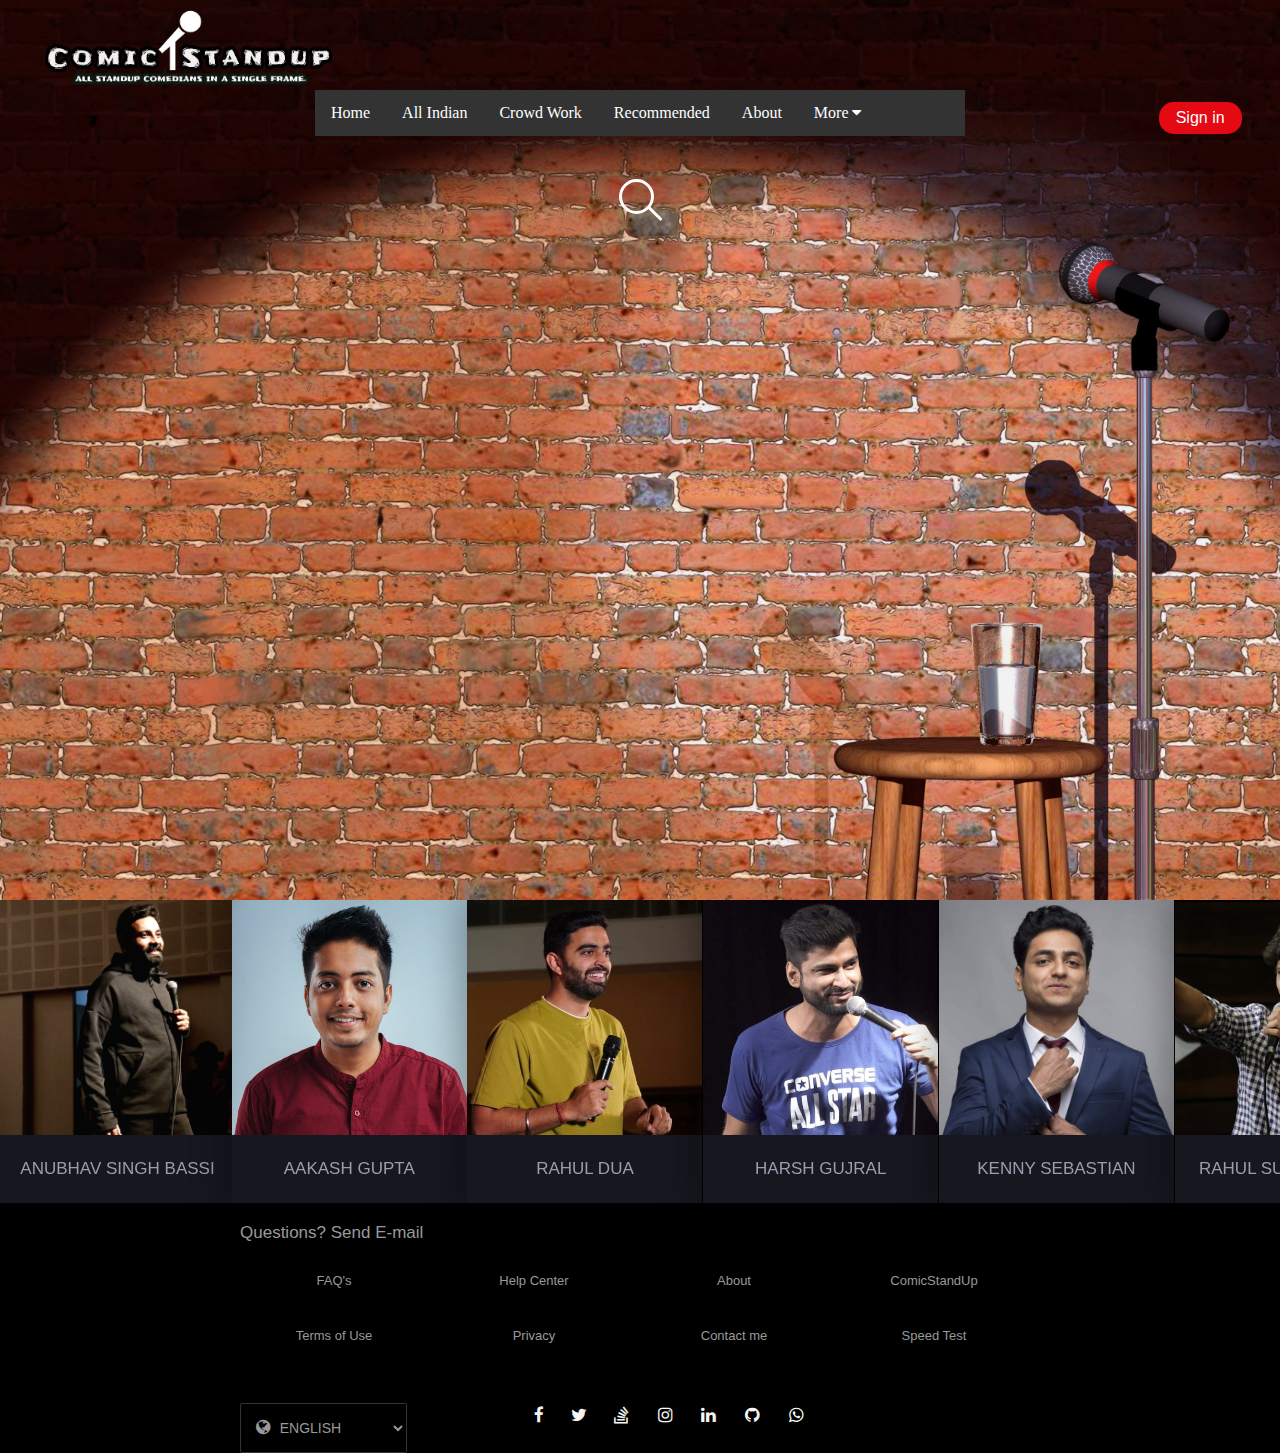
<file: index.html>
<!DOCTYPE html>
<html>
  <head>
    <meta charset="utf-8">
    <meta name="viewport" content="width=device-width, initial-scale=1.0">
    <meta name="google-site-verification" content="YT_j8yiW913ZBiBcQDjTQdieSFO81BwAZC7J1Xz3_5E" />
    <title>ComicStandUp - All Standup Comedian In A Single Frame. </title>
    <link href="style.css" rel="stylesheet"/>
    <link href="https://cdnjs.cloudflare.com/ajax/libs/font-awesome/4.7.0/css/font-awesome.min.css" rel="stylesheet">
    <link rel="stylesheet" href="https://cdnjs.cloudflare.com/ajax/libs/font-awesome/4.7.0/css/font-awesome.min.css">
    <link rel="shortcut icon" href="img/faviconCS.jpg" type="image/x-icon">  
    
  </head>

  <body>
    <header>
        <nav>        
        <a href="index.html" class="logo">
          <img src="img/logo.png"  width="204" height="68">
        </a>
        
        <div class="cntr">
          <div class="cntr-innr">
            <label class="search" for="inpt_search">
              <input id="inpt_search" type="text" />
            </label>
              </div>
        </div>
    
        <a class="signin" href="https://www........ /login">
           <span>
            Sign in
          </span>
        </a>
      </nav>
      <head>
        <meta name="viewport" content="width=device-width, initial-scale=1.0">
        <style>
        .navbar {
          overflow: auto;
          width:650px;
          margin:0 auto;
          background-color: #333;
          font-family: cursive;  
        }
          .navbar a {
          float: left;
          font-size: 16px;
          color: white;
          text-align: center;
          padding: 14px 16px;
          text-decoration: none;
        }
        
        .dropdown {
          float: left;
          overflow: hidden;
        }
        
        .dropdown .dropbtn {
          font-size: 16px;  
          border: none;
          outline: none;
          color: white;
          padding: 14px 16px;
          background-color: inherit;
          font-family: inherit;
          margin: 0;
        }
        
        .navbar a:hover, .dropdown:hover .dropbtn {
          background-color: rgba(229,9,20,255);
        }
        
        .dropdown-content {
          display: none;
          position: absolute;
          background-color: #f9f9f9;
          min-width: 160px;
          box-shadow: 0px 8px 16px 0px rgba(0,0,0,0.2);
          z-index: 1;
        }
        
        .dropdown-content a {
          float: none;
          color: black;
          padding: 12px 16px;
          text-decoration: none;
          display: block;
          text-align: left;
        }
        
        .dropdown-content a:hover {
          background-color: #ddd;
        }
        
        .dropdown:hover .dropdown-content {
          display: block;
        }
        </style>
        </head>
        <body>
          <div class="navbar">
          <a href="#home">Home</a>
          <a href="AC.html">All Indian</a>
          <a href="#crowd">Crowd Work</a>
          <a href="#selected">Recommended</a>
          <a href="ComicAbout.html">About</a>
          <div class="dropdown"> 
            <button class="dropbtn">More 
              <i class="fa fa-caret-down"></i>
            </button>
          <div class="dropdown-content">
             <a href="#">English Special </a>
              <a href="#">International Comedy</a> 
            </div> 
          </div> 
        </div>
        </body>

       <section class="pitch">
        <h1 class="pitch__title"></h1>
        <p class="pitch__subtitle"></p>
      <!-- <button class="btn">JOIN FREE </button> -->
    </section>
    </header>
    
    <ul>
      <li> <img src="img/anubhav-singh-bassi-1040997.jpg" alt="cut citrus fruits. " />ANUBHAV SINGH BASSI</li>
      <li> <img src="img/aakashgupta.jpg" alt="a bunch of bananas. " />AAKASH GUPTA</li>
      <li> <img src="img/Rahul_WEB-750x500.jpg" alt="a bunch of blueberries. " />RAHUL DUA</li>
      <li> <img src="img/unnamed (1).jpg" alt="a pineapple sitting on a table. " />HARSH GUJRAL</li>
      <li> <img src="img/kenny.png" alt="sliced mango. " />KENNY SEBASTIAN</li>
      <li> <img src="img/MV5BMzJlNmI0Y2YtMjk3OS00ZWIyLWI0YjctYzUyNThjZDFjYzg3XkEyXkFqcGdeQXVyNDAzNDk0MTQ@._V1_.jpg" alt="frozen raspberries. " /> RAHUL SUBRAMANIAN</li>
      <li> <img src="img/maxresdefault (1).jpg" alt="a sliced strawberry. " />ABHISHEK UPMANYU</li>
      <li> <img src="img/Aishwarya.jpg" alt="sliced watermelons. " />AISHWARYA MOHANRAJ</li>
      <li> <img src="img/zakir-khan-comedy.jpeg" alt=" pears. " />ZAKIR KHAN</li>
      <li> <img src="img/appurv-gupta.jpg" alt="grapefruits, lemons, and pomegranates. " />APPURV GUPTA</li>
      <li> <img src="img/cvf.jpg" alt="an arrangement of assorted sliced fruits. " />RAJAT CHAUHAN</li>
      <li> <img src="img/Karunesh-Talwar-Joked-About-MasterChef-Contestant-Nidhi-Mahajan-Now-People-Are-Trolling-Her-768x514.jpg" alt="half of an avocado. " />KARUNESH TALWAR</li>
      <li> <img src="img/unnamed.jpg" alt="half of a lime. " />SUNDEEP SHARMA</li>
      <li> <img src="img/Urooj-performing-on-stage.jpg" alt="a single cherry with stem. " />UROOJ</li>
      <li> <img src="img/SHASHWAT.jpg" alt="a basket full of peaches next to a plate with slicedd. " />SHASHWAT MAHESHWARI</li>
    </ul>
  
      <head>
        <meta name="viewport" content="width=device-width, initial-scale=1">
        <style>
        * {
          box-sizing: border-box;
        }
        
        body {
          margin: 0;
          font-family: Arial;
          font-size: 17px;
        }
        
        #myVideo {
          position: fixed;
          right: 0;
          bottom: 0;
          min-width: 100%; 
          min-height: 100%;
        }
        
        .content {
          position: fixed;
          bottom: 0;
          background: rgba(0, 0, 0, 0.5);
          color: #f1f1f1;
          width: 100%;
          padding: 20px;
        }
        
        #myBtn {
          width: 200px;
          font-size: 18px;
          padding: 10px;
          border: none;
          background: #000;
          color: #fff;
          cursor: pointer;
        }
        
        #myBtn:hover {
          background: #ddd;
          color: black;
        }
        </style>
           <footer class="center size-50">
      <p>
        Questions? <a href="mailto: shreyanshrathore79@gmail.com"> Send E-mail</a>
      </p>

      <ul class="columns flex-wrap">
        <li class="column is-25">
          <a href="faq.html"><span>FAQ's</span></a>
        </li>
        <li class="column is-25">
          <a href="mailto: shreyanshrathore79@gmail.com"><span>Help Center</span></a>
        </li>
        <li class="column is-25">
          <a href="ComicAbout.html"><span>About</span></a>
        </li>
        <li class="column is-25">
          <a href="index.html"><span>ComicStandUp</span></a>
        </li>
        <li class="column is-25">
          <a href="https://help1"><span>Terms of Use</span></a>
        </li>
        <li class="column is-25">
          <a href="https://privacy"><span>Privacy</span></a>
        </li>
        <li class="column is-25">
          <a href="https://thewritersahb.github.io/MyPortfolio/"><span>Contact me</span></a>
        </li>
        <li class="column is-25">
          <a href="https://fast.com"><span>Speed Test</span></a>
        </li>
      </ul>
 
      <div id="lang-selection">
        <i class="fa fa-globe" aria-hidden="true"></i>
        <select tabindex="0">
          <option value="es">Hindi</option>
          <option selected value="en">English</option>
        </select>
      </div>
     <!--  <p id="company">© 𝚂𝙷𝚁𝙴𝚈𝙰𝙽𝚂𝙷 𝟸𝟶𝟸𝟷</p> -->
    <div class="icon-wrapper">
      <div class="footer-social-icons">
        <ul class="social-icons">
        <li><a href="https://www.facebook.com/the.writer.sahb/" class="social-icon"> <i class="fa fa-facebook"></i></a></li>
        <li><a href="https://twitter.com/shreyansh4040" class="social-icon"> <i class="fa fa-twitter"></i></a></li>
        <li><a href="https://stackoverflow.com/users/15282928/shreyansh-rathore" class="social-icon"> <i class="fa fa-stack-overflow"></i></a></li>
        <li><a href="https://www.instagram.com/the_writer_sahb/" class="social-icon"> <i class="fa fa-instagram"></i></a></li>
        <li><a href="https://www.linkedin.com/in/shreyansh-rathore-20317b199/" class="social-icon"> <i class="fa fa-linkedin"></i></a></li>
        <li><a href="https://github.com/TheWriterSahb" class="social-icon"> <i class="fa fa-github"></i></a></li>
        <li><a href="https://api.whatsapp.com/send?phone=8871801723" class="social-icon"> <i class="fa fa-whatsapp"></i></a></li>
    </ul>
</div>
    </div>
        
    </footer>
    <script src="https://ajax.googleapis.com/ajax/libs/jquery/3.2.1/jquery.min.js"></script>
    <script src="js/app.js"></script>
  </body>
</html>
</file>
<file: style.css>
html, body {
  font-family: 'Helvetica Neue',Helvetica,Arial,sans-serif;
  color: white;
  background-color: #000000;
  font-size: 16px;
  margin: 0;
}

/* For mobile phones: */
[class*="col-"] {
  width: 100%;
}

@media only screen and (min-width: 600px) {
  /* For tablets: */
  .col-s-1 {width: 8.33%;}
  .col-s-2 {width: 16.66%;}
  .col-s-3 {width: 25%;}
  .col-s-4 {width: 33.33%;}
  .col-s-5 {width: 41.66%;}
  .col-s-6 {width: 50%;}
  .col-s-7 {width: 58.33%;}
  .col-s-8 {width: 66.66%;}
  .col-s-9 {width: 75%;}
  .col-s-10 {width: 83.33%;}
  .col-s-11 {width: 91.66%;}
  .col-s-12 {width: 100%;}
}

@media only screen and (min-width: 768px) {
  /* For desktop: */
  .col-1 {width: 8.33%;}
  .col-2 {width: 16.66%;}
  .col-3 {width: 25%;}
  .col-4 {width: 33.33%;}
  .col-5 {width: 41.66%;}
  .col-6 {width: 50%;}
  .col-7 {width: 58.33%;}
  .col-8 {width: 66.66%;}
  .col-9 {width: 75%;}
  .col-10 {width: 83.33%;}
  .col-11 {width: 91.66%;}
  .col-12 {width: 100%;}
}
/*Header section*/
header {
  background: linear-gradient(to bottom right, rgba(0, 0, 0, 0.05), rgba(0, 0, 0, 0.05)), url('img/header-background.jpg');
    width: 100%;
    height: 100%; 
    height: 100vh;
    background-repeat: no-repeat;
    background-size: cover;
    background-position: center;
    display: inside;
    flex-direction: row;
  
}

header nav {
  height: 90px;
}

nav a {
  display: inline-block;
  line-height: 90px;
}

nav .logo {
  margin-left: 3%;
  margin-top: 0.3%;
  
}
nav img {
  width: 301px;
  height: 89px;
  vertical-align: middle;
}


nav .signin {
  color: #fff;
  float: right;
  background-color: #E50914;
  line-height: normal;
  margin-top: -10px;
  margin-right: 3%;
  padding: 7px 17px;
  font-weight: 400;
  border-radius: 15px;
  font-size: 16px;
  text-decoration: none;
  position: relative;
  bottom: 100px;
  
}
.pitch {
  margin: 0 3%;
  position: absolute;
  top: 35%;
  font-size: 1.8vw;
}

.pitch__title {
  font-size: 3em;
  margin: 0 0 0.2em;
  font-weight: 700;
}

.pitch__subtitle {
  margin: 0 0 .5em;
  }

.btn {
  font-size: 14px;
  letter-spacing: 1.9px;
  font-weight: 400;
  margin: .5em .5em .5em 0;
  padding: 12px 2em;
  color: #fff;
  background-color: #e50914;
  cursor: pointer;
  text-decoration: none;
  vertical-align: middle;
  font-family: Arial,sans-serif;
  border-radius: 20px;
  user-select: none;
  text-align: center;
  border: 0;
  position: relative;
  bottom: 145px;
}

.btn-large {
  padding: 18px 20px;
}

body {
  height: 100%;
  margin: 0;
}

p {
  margin-top: 30px;
}
.cntr {
  display: table;
  width: 100%;
  height: 100%;
}
.cntr .cntr-innr {
  display: table-cell;
  text-align: center;
  vertical-align: middle;
  position: relative;
  top:33px;
  
}


.search {
  display: inline-block;
  position: relative;
  height: 35px;
  width: 35px;
  box-sizing: border-box;
  margin: 0px 8px 7px 0px;
  padding: 7px 9px 0px 9px;
  border: 3px solid #FFFFFF;
  border-radius: 25px;
  transition: all 200ms ease;
  cursor: text;
}
.search:after {
  content: "";
  position: absolute;
  width: 3px;
  height: 20px;
  right: -5px;
  top: 21px;
  background: #FFFFFF;
  border-radius: 3px;
  transform: rotate(-45deg);
  transition: all 200ms ease;
}
.search.active,
.search:hover {
  width: 200px;
  margin-right: 0px;
}
.search.active:after,
.search:hover:after {
  height: 0px;
}
.search input {
  width: 100%;
  border: none;
  box-sizing: border-box;
  font-family: Helvetica;
  font-size: 15px;
  color: inherit;
  background: transparent;
  outline-width: 0px;
}
nav .search:hover, .btn:hover
 {
  background: rgba(51,51,51,255);
 }
nav .signin:hover, .btn:hover
 {
  background: #f40612;
 }
/* Comedians picture section */
 @import url("https://fonts.googleapis.com/css2?family=Inter:wght@300;400;500;600;700;800;900&display=swap");
 *,
 *:before,
 *:after {
   box-sizing: border-box;
   
 }
 
 *::-webkit-scrollbar,
 body::-webkit-scrollbar,
 html::-webkit-scrollbar {
   background-color: #1e1f26;
   height: 20px;
   width: 20px;
   
 }
 *::-webkit-scrollbar-thumb,
 body::-webkit-scrollbar-thumb,
 html::-webkit-scrollbar-thumb {
   background: #383d4d;
   border-radius: 99em;
   border: 6px solid #1e1f26;
 }
 
 html,
 body {
   margin: 0;
   padding: 0;
 }
 
 img {
   display: block;
   width: 100%;
   max-width: 100%;
   margin-bottom: 1.5rem;
 }
 
 ul {
   padding: 0;
   margin: 0;
   display: block;
   width: 100%;
   overflow-y: hidden;
   overflow-x: auto;
   white-space: nowrap;
   text-align: center;
   scroll-behavior: smooth;
   
 }
 
 li {
   position: sticky;
   left: 0;
   width: min(50vw, 235px); 
   display: inline-block;
   text-align: center;
   background-color: #16171f;
   color: #9b9dad;
   padding-bottom: 1.5rem;
   font-size: 17px;
   box-shadow: -10px 0 30px 0 rgba(0, 0, 0, 0.25);
   margin-left: -4px;
 }
 
 body {
   font-family: "Inter", sans-serif;
   background-color: #1e1f26;
   display: flex;
   flex-direction: column;
   justify-content: center;
   align-items: center;
   min-height: 50vh;
 }

/* footer section*/
footer {
  padding-top: 20px;
  color: #999;
  max-width: 1000px;
}

footer a {
  color: #999;
  text-decoration: none;
}

footer a:hover {
  text-decoration: underline;
}

footer > p {
  margin: 0 0 30px;
}

footer > ul {
  margin: 0;
  padding: 0;
}

footer > ul > li {
  list-style: none;
  margin: 0 0 16px;
  padding-right: 12px;
  min-width: 100px;
  font-size: 13px;
}

#lang-selection {
  margin-top: 20px;
  border: 1px solid #333;
  border-radius: 2px;
  display: inline-block;
  padding-left: 15px;
}

#lang-selection select {
  background-color: #000;
  border: none;
  color: #999;
  font-size: 14px;
  width: 130px;
  height: 48px;
  text-transform: uppercase;
  font-weight: 300;
  
}
#company {
  font-size: 13px;
  margin: 24px 0 50px;
}

/* social media section */
@import url(https://fonts.googleapis.com/css?family=Lato);
@import url(https://cdnjs.cloudflare.com/ajax/libs/font-awesome/4.6.3/css/font-awesome.css);
body {
  font-family: "Lato", sans-serif;
  color: #fff;
  background: #000000;
 }
a {
  text-decoration: none;
  color: #fff;
   
}
p > a:hover {
  color: #d9d9d9;
  text-decoration: underline;
}
h1,h2,h3,h4,h5,h6 {
  margin: 1% 0 1% 0;
}
._12 {
  font-size: 1.2em;
}
._14 {
  font-size: 1.4em;
}
ul {
  padding: 0;
  list-style: none;
}
.footer-social-icons {
  width: 350px;
  display: block;
  margin: 0 auto ;
  position: absolute;
  bottom: 20px;
}
.icon-wrapper{

  position: relative;
  left:16rem;
}
.social-icon {
  color: #fff;
}
ul.social-icons {
  margin-top: 10px;
}
.social-icons li {
  vertical-align: top;
  display: inline;
  height: 100px;
}
.social-icons a {
  color: #fff;
  text-decoration: none;
}
.fa-facebook {
  padding: 10px 14px;
  -o-transition: 0.5s;
  -ms-transition: 0.5s;
  -moz-transition: 0.5s;
  -webkit-transition: 0.5s;
  transition: 0.5s;
  background-color: #000000;
}
.fa-facebook:hover {
  background-color: #3d5b99;
}
.fa-twitter {
  padding: 10px 12px;
  -o-transition: 0.5s;
  -ms-transition: 0.5s;
  -moz-transition: 0.5s;
  -webkit-transition: 0.5s;
  transition: 0.5s;
  background-color: #000000;
}
.fa-twitter:hover {
  background-color: #00aced;
}
.fa-stack-overflow {
  padding: 10px 14px;
  -o-transition: 0.5s;
  -ms-transition: 0.5s;
  -moz-transition: 0.5s;
  -webkit-transition: 0.5s;
  transition: 0.5s;
  background-color: #000000;
}
.fa-stack-overflow:hover {
  background-color: #eb8231;
}
.fa-instagram {
  padding: 10px 14px;
  -o-transition: 0.5s;
  -ms-transition: 0.5s;
  -moz-transition: 0.5s;
  -webkit-transition: 0.5s;
  transition: 0.5s;
  background-color: #000000;
}
.fa-instagram:hover {
  background-color: #3f729b;
}
.fa-linkedin {
  padding: 10px 14px;
  -o-transition: 0.5s;
  -ms-transition: 0.5s;
  -moz-transition: 0.5s;
  -webkit-transition: 0.5s;
  transition: 0.5s;
  background-color: #000000;
}
.fa-linkedin:hover {
  background-color: #0073a4;
}
.fa-github {
  padding: 10px 14px;
  -o-transition: 0.5s;
  -ms-transition: 0.5s;
  -moz-transition: 0.5s;
  -webkit-transition: 0.5s;
  transition: 0.5s;
  background-color: #000000;
}
.fa-github:hover {
  background-color: 	#2F4F4F;
}
.fa-whatsapp {
  padding: 10px 14px;
  -o-transition: 0.5s;
  -ms-transition: 0.5s;
  -moz-transition: 0.5s;
  -webkit-transition: 0.5s;
  transition: 0.5s;
  background-color: #000000;
}
.fa-whatsapp:hover {
  background-color: #25D366;
}


.columns {
  display: flex;
 
 }
.columns li{
  background-color: black;
}


.column {
  display: block;
  flex-basis: 0;
  flex-grow: 1;
  flex-shrink: 1;
 
}

.columns.flex-wrap {
  flex-wrap: wrap;
  /* font-family: cursive; */

  
}
.column.is-25 {
  flex: none;
  width: 25%;
  
}
.column.is-narrow {
  flex: none;
}
.center {
  margin: 0 auto;
  /* font-family: cursive; */
}
.size-90 {
  width: 90%;
  flex-wrap: wrap;
  /* font-family: cursive; */
}

.size-80 {
  width: 80%;
}

.size-70 {
  width: 70%;
}

.text-center {
  text-align: center;
}
/* *{
  font-family: cursive ;
} */
</file>
